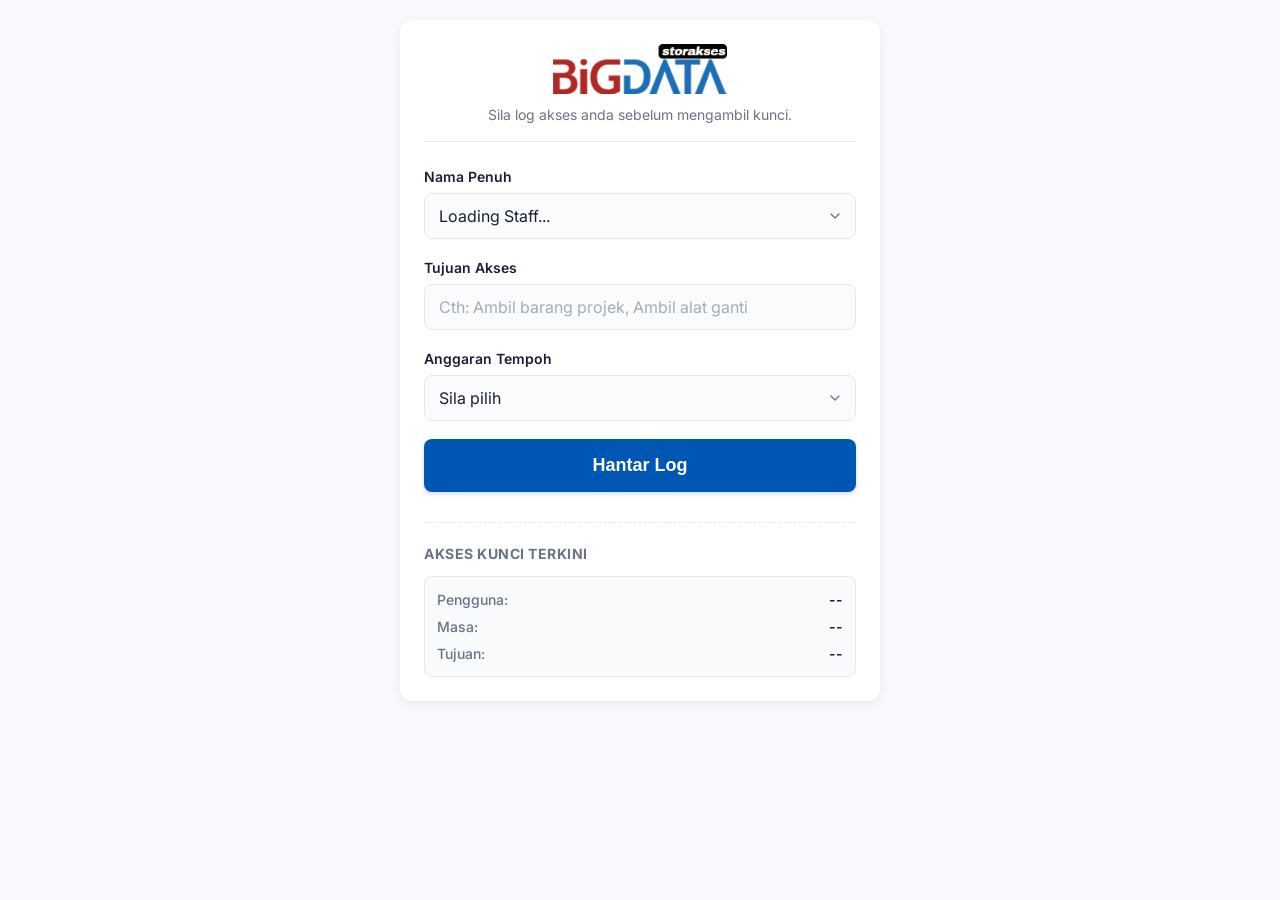
<file: index.html>
<!DOCTYPE html>
<html lang="en">

<head>
    <meta charset="UTF-8">
    <meta name="viewport" content="width=device-width, initial-width=1.0, maximum-scale=1.0, user-scalable=no">
    <title>BDT storakses</title>
    <link rel="icon" type="image/png" href="icon.png">
    <link rel="apple-touch-icon" href="icon.png">
    <link rel="stylesheet" href="styles.css">
    <link href="https://fonts.googleapis.com/css2?family=Inter:wght@400;500;600;700&display=swap" rel="stylesheet">
</head>

<body>

    <div class="app-container">
        <header class="app-header">
            <img src="logo.png" alt="BigData Logo" style="max-height: 50px; display: block; margin: 0 auto;">
            <p style="margin-top: 10px;">Sila log akses anda sebelum mengambil kunci.</p>
        </header>

        <div id="success-message" class="alert alert-success hidden">
            <svg xmlns="http://www.w3.org/2000/svg" width="24" height="24" viewBox="0 0 24 24" fill="none"
                stroke="currentColor" stroke-width="2" stroke-linecap="round" stroke-linejoin="round">
                <path d="M22 11.08V12a10 10 0 1 1-5.93-9.14"></path>
                <polyline points="22 4 12 14.01 9 11.01"></polyline>
            </svg>
            <span>Akses Berjaya Direkodkan</span>
        </div>

        <div id="warning-message" class="alert alert-warning hidden">
            <svg xmlns="http://www.w3.org/2000/svg" width="24" height="24" viewBox="0 0 24 24" fill="none"
                stroke="currentColor" stroke-width="2" stroke-linecap="round" stroke-linejoin="round">
                <path d="M10.29 3.86L1.82 18a2 2 0 0 0 1.71 3h16.94a2 2 0 0 0 1.71-3L13.71 3.86a2 2 0 0 0-3.42 0z">
                </path>
                <line x1="12" y1="9" x2="12" y2="13"></line>
                <line x1="12" y1="17" x2="12.01" y2="17"></line>
            </svg>
            <span id="warning-text">Anda telah merekod akses beberapa kali hari ini.</span>
        </div>

        <form id="access-form" class="main-form">

            <div class="form-group">
                <label for="fullName">Nama Penuh</label>
                <select id="fullName" name="fullName" required>
                    <option value="" disabled selected>Loading Staff...</option>
                </select>
            </div>



            <div class="form-group">
                <label for="purpose">Tujuan Akses</label>
                <input type="text" id="purpose" name="purpose" required
                    placeholder="Cth: Ambil barang projek, Ambil alat ganti">
            </div>



            <div class="form-group">
                <label for="duration">Anggaran Tempoh</label>
                <select id="duration" name="duration" required>
                    <option value="" disabled selected>Sila pilih</option>
                    <option value="< 30 minit">&lt; 30 minit</option>
                    <option value="1 - 2 jam">1 – 2 jam</option>
                    <option value="> 2 jam">&gt; 2 jam</option>
                    <option value="Sehingga tamat waktu bekerja">Sehingga tamat waktu bekerja</option>
                </select>
            </div>



            <button type="submit" id="submit-btn" class="btn-primary">
                <span class="btn-text">Hantar Log</span>
                <div class="loader hidden" id="submit-loader"></div>
            </button>

        </form>

        <div class="latest-access-card" id="latest-access-card">
            <h3>Akses Kunci Terkini</h3>
            <div class="latest-access-info">
                <div class="info-row">
                    <span class="info-label">Pengguna:</span>
                    <span class="info-value" id="latest-user">Memuatkan...</span>
                </div>
                <div class="info-row">
                    <span class="info-label">Masa:</span>
                    <span class="info-value" id="latest-time">Memuatkan...</span>
                </div>
                <div class="info-row">
                    <span class="info-label">Tujuan:</span>
                    <span class="info-value" id="latest-purpose">Memuatkan...</span>
                </div>
            </div>
        </div>
    </div>

    <!-- Set Staff PIN Modal -->
    <div class="modal-overlay hidden" id="staff-set-pin-modal">
        <div class="modal-content">
            <h3 class="modal-title">Cipta PIN Pertama Kali</h3>
            <p style="margin-bottom: 1rem; color: #666;">Sila tetapkan 4-digit PIN keselamatan untuk nama anda.</p>
            <div class="form-group">
                <input type="password" id="staff-new-pin" maxlength="4" placeholder="****"
                    style="text-align: center; font-size: 1.5rem; letter-spacing: 0.5rem; width: 100%;">
            </div>
            <div class="form-group">
                <label>Sahkan PIN Baru</label>
                <input type="password" id="staff-confirm-pin" maxlength="4" placeholder="****"
                    style="text-align: center; font-size: 1.5rem; letter-spacing: 0.5rem; width: 100%;"
                    onkeypress="if(event.key === 'Enter') submitSetStaffPin()">
            </div>
            <div class="modal-actions" style="display: flex; gap: 10px; margin-top: 20px;">
                <button type="button" class="btn-primary" style="background: #e74c3c;"
                    onclick="closeStaffModal('set')">Batal</button>
                <button type="button" class="btn-primary" style="margin-top: 0;" onclick="submitSetStaffPin()">Simpan
                    PIN</button>
            </div>
        </div>
    </div>

    <!-- Verify Staff PIN Modal -->
    <div class="modal-overlay hidden" id="staff-verify-pin-modal">
        <div class="modal-content">
            <h3 class="modal-title">Pengesahan Kakitangan</h3>
            <p style="margin-bottom: 1rem; color: #666;">Sila masukkan 4-digit PIN keselamatan anda.</p>
            <div class="form-group">
                <input type="password" id="staff-verify-pin" maxlength="4" placeholder="****"
                    style="text-align: center; font-size: 1.5rem; letter-spacing: 0.5rem; width: 100%;"
                    onkeypress="if(event.key === 'Enter') submitVerifyStaffPin()">
            </div>
            <div class="modal-actions" style="display: flex; gap: 10px; margin-top: 20px;">
                <button type="button" class="btn-primary" style="background: #e74c3c;"
                    onclick="closeStaffModal('verify')">Batal</button>
                <button type="button" class="btn-primary" style="margin-top: 0;"
                    onclick="submitVerifyStaffPin()">Sahkan</button>
            </div>
        </div>
    </div>

    <script src="app.js"></script>
</body>

</html>
</file>
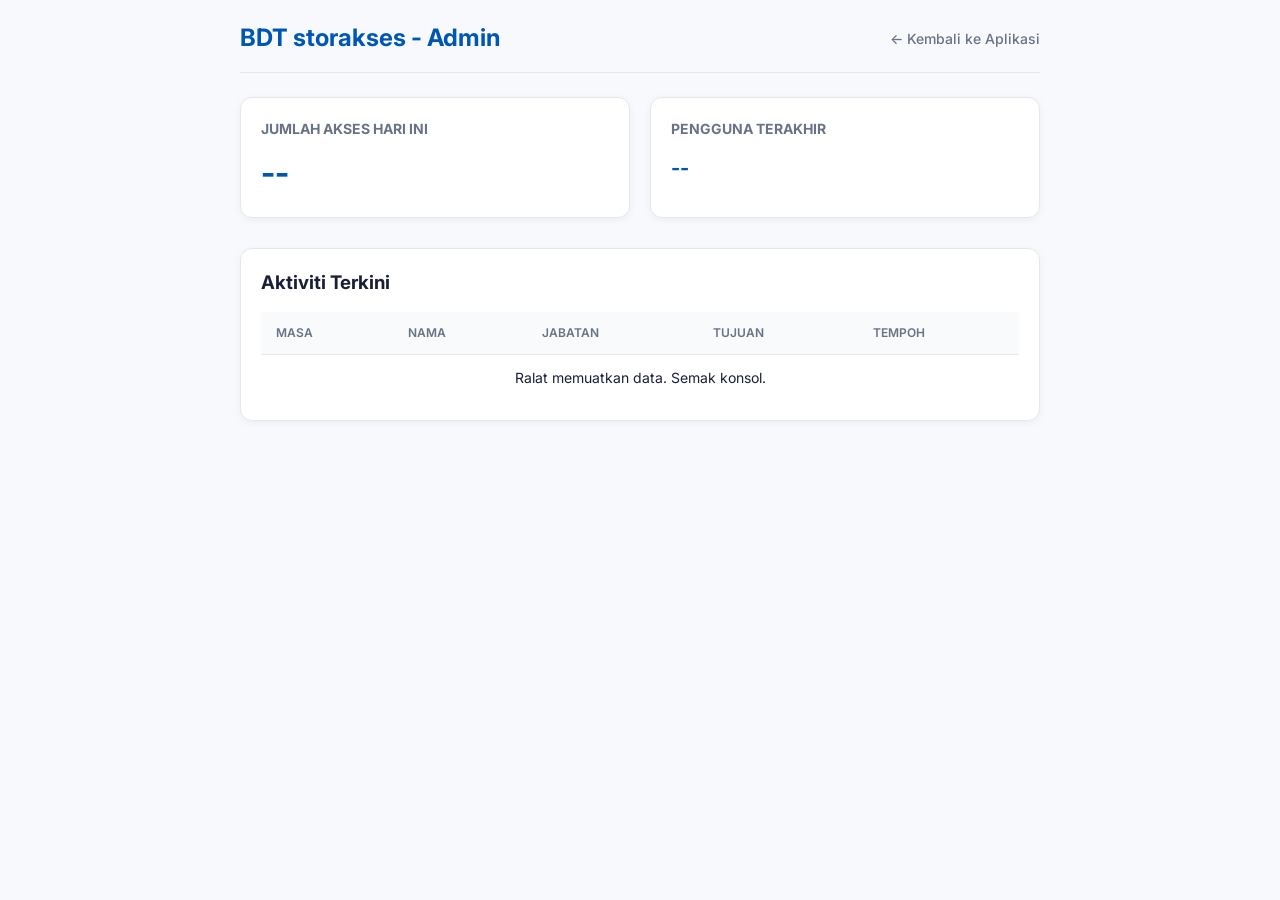
<file: admin.html>
<!DOCTYPE html>
<html lang="en">

<head>
    <meta charset="UTF-8">
    <meta name="viewport" content="width=device-width, initial-scale=1.0">
    <title>BDT Store Key Admin Dashboard</title>
    <link rel="stylesheet" href="styles.css">
    <link href="https://fonts.googleapis.com/css2?family=Inter:wght@400;500;600;700&display=swap" rel="stylesheet">
    <style>
        .admin-container {
            max-width: 800px;
            width: 100%;
            margin: 0 auto;
        }

        .dashboard-stats {
            display: flex;
            gap: 20px;
            margin-bottom: 30px;
            flex-wrap: wrap;
        }

        .stat-card {
            background: white;
            padding: 20px;
            border-radius: 12px;
            flex: 1;
            min-width: 250px;
            box-shadow: 0 2px 8px rgba(0, 0, 0, 0.05);
            border: 1px solid var(--border-color);
        }

        .stat-card h3 {
            font-size: 14px;
            color: var(--text-muted);
            text-transform: uppercase;
            margin-bottom: 10px;
        }

        .stat-value {
            font-size: 32px;
            font-weight: 700;
            color: var(--primary-color);
        }

        .table-container {
            background: white;
            border-radius: 12px;
            padding: 20px;
            box-shadow: 0 2px 8px rgba(0, 0, 0, 0.05);
            border: 1px solid var(--border-color);
            overflow-x: auto;
        }

        table {
            width: 100%;
            border-collapse: collapse;
            text-align: left;
            font-size: 14px;
        }

        th,
        td {
            padding: 12px 15px;
            border-bottom: 1px solid var(--border-color);
        }

        th {
            background-color: #f8fafc;
            color: var(--text-muted);
            font-weight: 600;
            text-transform: uppercase;
            font-size: 12px;
        }

        tr:last-child td {
            border-bottom: none;
        }

        tr:hover {
            background-color: #f7f9fc;
        }

        .header-actions {
            display: flex;
            justify-content: space-between;
            align-items: center;
            margin-bottom: 24px;
            border-bottom: 1px solid var(--border-color);
            padding-bottom: 16px;
        }

        .header-actions h1 {
            font-size: 24px;
            color: var(--primary-color);
        }

        .header-actions a {
            text-decoration: none;
            color: var(--text-muted);
            font-size: 14px;
            font-weight: 500;
        }

        .header-actions a:hover {
            color: var(--primary-color);
        }
    </style>
</head>

<body>

    <div class="admin-container">
        <div class="header-actions">
            <h1>BDT storakses - Admin</h1>
            <a href="index.html">&larr; Kembali ke Aplikasi</a>
        </div>

        <div class="dashboard-stats">
            <div class="stat-card">
                <h3>Jumlah Akses Hari Ini</h3>
                <div class="stat-value" id="total-today">--</div>
            </div>
            <div class="stat-card">
                <h3>Pengguna Terakhir</h3>
                <div class="stat-value" id="last-person" style="font-size: 20px; line-height: 38px;">--</div>
            </div>
        </div>

        <div class="table-container">
            <h3 style="margin-bottom: 15px; color: var(--text-main);">Aktiviti Terkini</h3>
            <table>
                <thead>
                    <tr>
                        <th>Masa</th>
                        <th>Nama</th>
                        <th>Jabatan</th>
                        <th>Tujuan</th>
                        <th>Tempoh</th>
                    </tr>
                </thead>
                <tbody id="activity-table-body">
                    <tr>
                        <td colspan="5" style="text-align: center; padding: 20px;">Memuatkan data...</td>
                    </tr>
                </tbody>
            </table>
        </div>
    </div>

    <script src="admin.js"></script>
</body>

</html>
</file>
<file: styles.css>
:root {
    --primary-color: #0056b3;
    --primary-hover: #004494;
    --bg-color: #f7f9fc;
    --card-bg: #ffffff;
    --text-main: #1a1f36;
    --text-muted: #697386;
    --border-color: #e3e8ee;
    --success-bg: #e3fcef;
    --success-text: #006644;
    --warning-bg: #fff3cd;
    --warning-text: #856404;
    --error-color: #d92d20;
    --font-family: 'Inter', -apple-system, BlinkMacSystemFont, "Segoe UI", Roboto, Helvetica, Arial, sans-serif;
}

* {
    box-sizing: border-box;
    margin: 0;
    padding: 0;
}

body {
    font-family: var(--font-family);
    background-color: var(--bg-color);
    color: var(--text-main);
    line-height: 1.5;
    -webkit-font-smoothing: antialiased;
    display: flex;
    justify-content: center;
    padding: 20px 15px;
}

.app-container {
    width: 100%;
    max-width: 480px;
    background-color: var(--card-bg);
    border-radius: 12px;
    box-shadow: 0 4px 12px rgba(0, 0, 0, 0.05), 0 1px 3px rgba(0, 0, 0, 0.03);
    overflow: hidden;
    padding: 24px;
}

.app-header {
    text-align: center;
    margin-bottom: 24px;
    padding-bottom: 16px;
    border-bottom: 1px solid var(--border-color);
}

.app-header h1 {
    font-size: 22px;
    font-weight: 700;
    color: var(--primary-color);
    margin-bottom: 6px;
}

.app-header p {
    font-size: 14px;
    color: var(--text-muted);
}

.form-group {
    margin-bottom: 18px;
}

label {
    display: block;
    font-size: 14px;
    font-weight: 600;
    margin-bottom: 6px;
    color: var(--text-main);
}

.optional {
    font-size: 12px;
    color: var(--text-muted);
    font-weight: 400;
}

input[type="text"],
input[type="tel"],
select {
    width: 100%;
    padding: 12px 14px;
    font-size: 16px;
    /* Prevents iOS zoom */
    font-family: var(--font-family);
    border: 1px solid var(--border-color);
    border-radius: 8px;
    background-color: #fafbfc;
    transition: border-color 0.2s, box-shadow 0.2s;
    outline: none;
    color: var(--text-main);
    appearance: none;
    -webkit-appearance: none;
    background-image: url("data:image/svg+xml;charset=UTF-8,%3csvg xmlns='http://www.w3.org/2000/svg' viewBox='0 0 24 24' fill='none' stroke='%23697386' stroke-width='2' stroke-linecap='round' stroke-linejoin='round'%3e%3cpolyline points='6 9 12 15 18 9'%3e%3c/polyline%3e%3c/svg%3e");
    background-repeat: no-repeat;
    background-position: right 12px center;
    background-size: 16px;
}

input[type="text"]:focus,
input[type="tel"]:focus,
select:focus {
    border-color: var(--primary-color);
    box-shadow: 0 0 0 3px rgba(0, 86, 179, 0.15);
    background-color: #fff;
}

input[type="text"]::placeholder,
input[type="tel"]::placeholder {
    color: #a3acb9;
}

/* Remove dropdown arrow from regular inputs */
input[type="text"],
input[type="tel"] {
    background-image: none;
}

.btn-primary {
    width: 100%;
    padding: 16px;
    background-color: var(--primary-color);
    color: white;
    border: none;
    border-radius: 8px;
    font-size: 18px;
    font-weight: 600;
    cursor: pointer;
    transition: background-color 0.2s, transform 0.1s;
    display: flex;
    justify-content: center;
    align-items: center;
    margin-top: 10px;
    box-shadow: 0 2px 4px rgba(0, 86, 179, 0.2);
}

.btn-primary:hover,
.btn-primary:active {
    background-color: var(--primary-hover);
}

.btn-primary:disabled {
    background-color: #a3acb9;
    cursor: not-allowed;
    box-shadow: none;
}

.alert {
    padding: 12px 16px;
    border-radius: 8px;
    margin-bottom: 20px;
    display: flex;
    align-items: center;
    gap: 10px;
    font-size: 14px;
    font-weight: 500;
    line-height: 1.4;
}

.alert-success {
    background-color: var(--success-bg);
    color: var(--success-text);
    border: 1px solid #c3e6cb;
}

.alert-warning {
    background-color: var(--warning-bg);
    color: var(--warning-text);
    border: 1px solid #ffeeba;
}

.hidden {
    display: none !important;
}

.loader {
    width: 20px;
    height: 20px;
    border: 3px solid rgba(255, 255, 255, 0.3);
    border-radius: 50%;
    border-top-color: white;
    animation: spin 1s ease-in-out infinite;
}

@keyframes spin {
    to {
        transform: rotate(360deg);
    }
}

.latest-access-card {
    margin-top: 30px;
    padding-top: 20px;
    border-top: 1px dashed var(--border-color);
}

.latest-access-card h3 {
    font-size: 14px;
    text-transform: uppercase;
    letter-spacing: 0.5px;
    color: var(--text-muted);
    margin-bottom: 12px;
}

.latest-access-info {
    background-color: #f8fafc;
    border: 1px solid var(--border-color);
    border-radius: 8px;
    padding: 12px;
}

.info-row {
    display: flex;
    justify-content: space-between;
    margin-bottom: 6px;
    font-size: 14px;
}

.info-row:last-child {
    margin-bottom: 0;
}

.info-label {
    color: var(--text-muted);
    font-weight: 500;
}

.info-value {
    color: var(--text-main);
    font-weight: 600;
    text-align: right;
    word-break: break-word;
    max-width: 70%;
}

/* Modals */
.modal-overlay {
    position: fixed;
    top: 0;
    left: 0;
    width: 100vw;
    height: 100vh;
    background: rgba(0, 0, 0, 0.5);
    display: flex;
    /* Changed from none to flex */
    align-items: center;
    justify-content: center;
    z-index: 1000;
    backdrop-filter: blur(4px);
}

.modal-overlay.hidden {
    display: none !important;
}

.modal-content {
    background: var(--card-bg);
    width: 90%;
    max-width: 400px;
    border-radius: 12px;
    padding: 24px;
    box-shadow: 0 10px 25px rgba(0, 0, 0, 0.1);
    animation: modalSlideIn 0.3s ease;
}

@keyframes modalSlideIn {
    from {
        opacity: 0;
        transform: translateY(-20px);
    }

    to {
        opacity: 1;
        transform: translateY(0);
    }
}

.modal-title {
    font-size: 1.25rem;
    color: var(--text-main);
    margin-bottom: 0.5rem;
    text-align: center;
}

.modal-actions {
    display: flex;
    gap: 1rem;
    margin-top: 1.5rem;
}

.modal-actions button {
    flex: 1;
}
</file>
